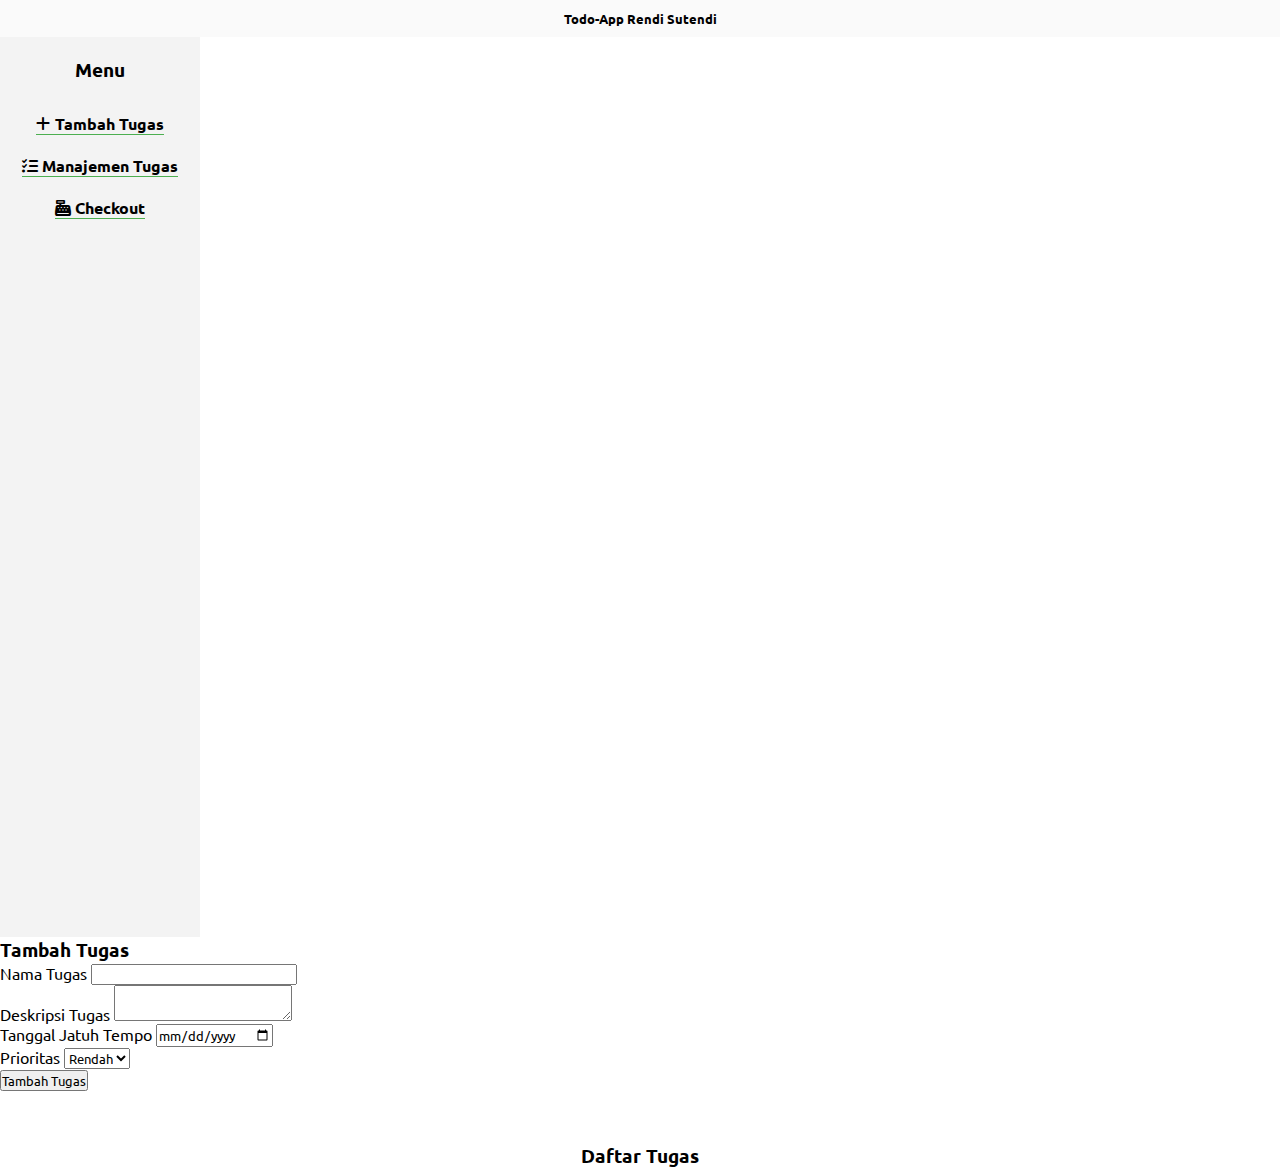
<file: index.html>
<!DOCTYPE html>
<html lang="en">
  <head>
    <meta charset="UTF-8" />
    <meta name="viewport" content="width=device-width, initial-scale=1.0" />
    <title>Todo-App</title>
    <link rel="stylesheet" href="style.css" />
    <link
      rel="stylesheet"
      href="https://cdnjs.cloudflare.com/ajax/libs/font-awesome/6.4.0/css/all.min.css"
    />
    <link rel="preconnect" href="https://fonts.googleapis.com" />
    <link rel="preconnect" href="https://fonts.gstatic.com" crossorigin />
    <link
      href="https://fonts.googleapis.com/css2?family=Inder&family=Karla:ital,wght@0,200..800;1,200..800&family=Quicksand:wght@300..700&family=Ubuntu:ital,wght@0,300;0,400;0,500;0,700;1,300;1,400;1,500;1,700&display=swap"
      rel="stylesheet"
    />
  </head>
  <body>
    <header>
      <h5>Todo-App Rendi Sutendi</h5>
    </header>
    <main>
      <aside class="sidebar" id="sidebar">
        <h3>Menu</h3>
        <ul>
          <li>
            <a href="#" class="sidebar-link">
              <i class="fa-solid fa-plus"></i> Tambah Tugas
            </a>
          </li>
          <li>
            <a href="#taskList" class="sidebar-link">
              <i class="fa-solid fa-tasks"></i> Manajemen Tugas
            </a>
          </li>
          <li>
            <a href="checkout.html" class="sidebar-link">
              <i class="fa-solid fa-cash-register"></i> Checkout
            </a>
          </li>
        </ul>
      </aside>
      <article class="content">
        <h3 id="formTitle">Tambah Tugas</h3>
        <form id="taskForm" action="" method="post">
          <div class="form-group">
            <label for="taskName">Nama Tugas</label>
            <input type="text" id="taskName" name="taskName" required />
          </div>
          <div class="form-group">
            <label for="taskDescription">Deskripsi Tugas</label>
            <textarea
              id="taskDescription"
              name="taskDescription"
              required
            ></textarea>
          </div>
          <div class="form-group">
            <label for="dueDate">Tanggal Jatuh Tempo</label>
            <input type="date" id="dueDate" name="dueDate" required />
          </div>
          <div class="form-group">
            <label for="priority">Prioritas</label>
            <select id="priority" name="priority" required>
              <option value="low">Rendah</option>
              <option value="medium">Sedang</option>
              <option value="high">Tinggi</option>
            </select>
          </div>
          <div class="form-group">
            <button type="submit" class="btn-submit">Tambah Tugas</button>
          </div>
        </form>
        <br />
        <div id="taskList" class="task-list" style="margin-top: 32px">
          <h3 align="center">Daftar Tugas</h3>
          <!-- Daftar tugas akan muncul di sini -->
        </div>
      </article>
    </main>
    <script src="script.js"></script>
  </body>
</html>
</file>
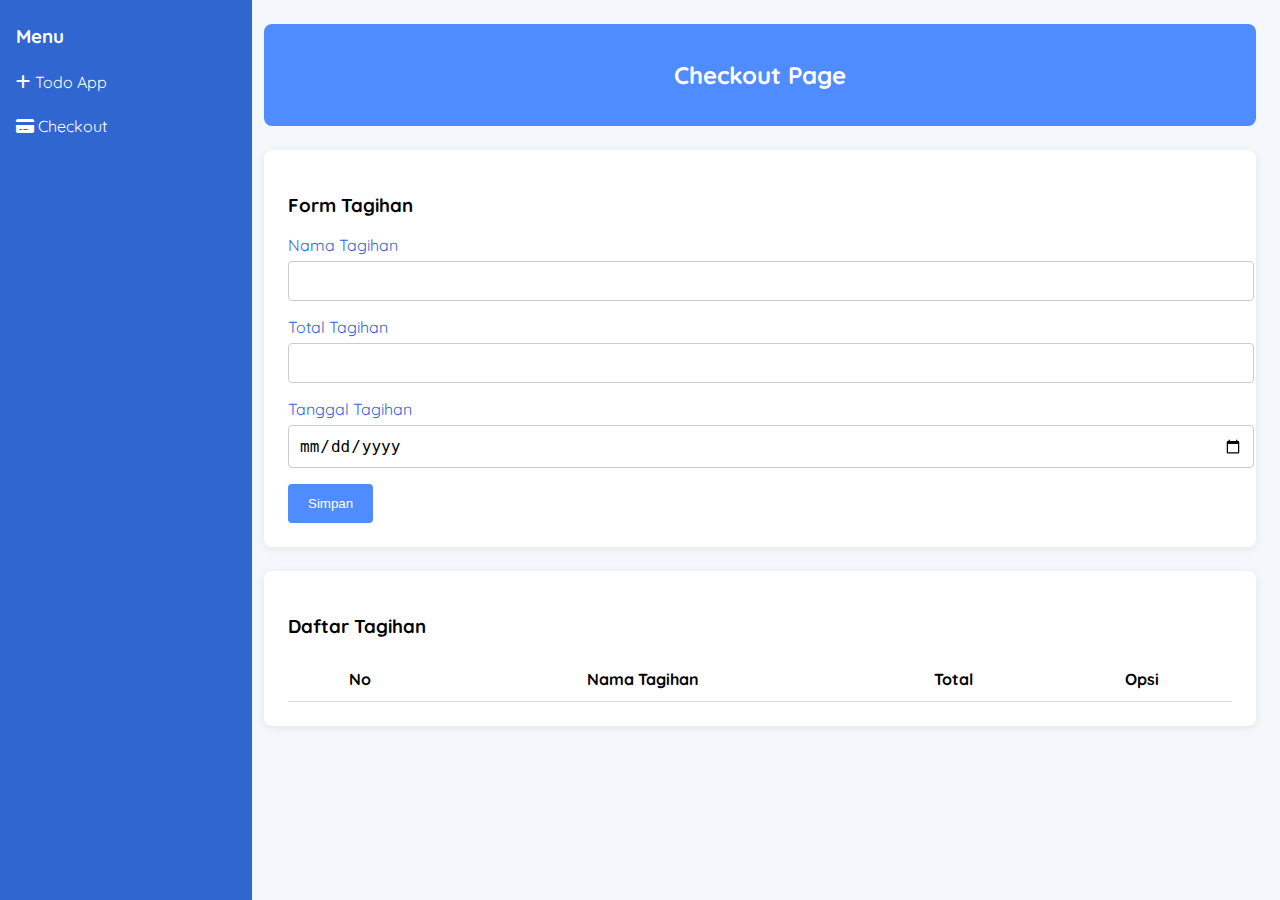
<file: checkout.html>
<!DOCTYPE html>
<html lang="en">
  <head>
    <meta charset="UTF-8" />
    <meta name="viewport" content="width=device-width, initial-scale=1.0" />
    <title>Checkout</title>
    <link
      rel="stylesheet"
      href="https://cdnjs.cloudflare.com/ajax/libs/font-awesome/6.4.0/css/all.min.css"
    />
    <link
      href="https://fonts.googleapis.com/css2?family=Quicksand:wght@400;600&display=swap"
      rel="stylesheet"
    />
    <link rel="stylesheet" href="checkout.css" />
  </head>
  <body>
    <aside class="sidebar">
      <h3>Menu</h3>
      <ul>
        <li>
          <a href="index.html" class="sidebar-link"
            ><i class="fa-solid fa-plus"></i> Todo App</a
          >
        </li>
        <li>
          <a href="#" class="sidebar-link"
            ><i class="fa-solid fa-credit-card"></i> Checkout</a
          >
        </li>
      </ul>
    </aside>
    <main>
      <header>
        <h2>Checkout Page</h2>
      </header>

      <section class="checkout-form-section">
        <h3>Form Tagihan</h3>
        <form id="checkout-form">
          <div class="form-group">
            <label for="nama-tagihan">Nama Tagihan</label>
            <input type="text" id="nama-tagihan" name="nama-tagihan" required />
          </div>
          <div class="form-group">
            <label for="total-tagihan">Total Tagihan</label>
            <input
              type="number"
              id="total-tagihan"
              name="total-tagihan"
              required
              min="0"
            />
          </div>
          <div class="form-group">
            <label for="tanggal-tagihan">Tanggal Tagihan</label>
            <input
              type="date"
              id="tanggal-tagihan"
              name="tanggal-tagihan"
              required
            />
          </div>
          <button type="submit">Simpan</button>
        </form>
      </section>

      <section class="tagihan-table-section">
        <h3>Daftar Tagihan</h3>
        <table>
          <thead>
            <tr>
              <th>No</th>
              <th>Nama Tagihan</th>
              <th>Total</th>
              <th>Opsi</th>
            </tr>
          </thead>
          <tbody id="tagihan-table-body">
            <!-- Data tagihan -->
          </tbody>
        </table>
      </section>
    </main>

    <script src="checkout.js"></script>
  </body>
</html>
</file>
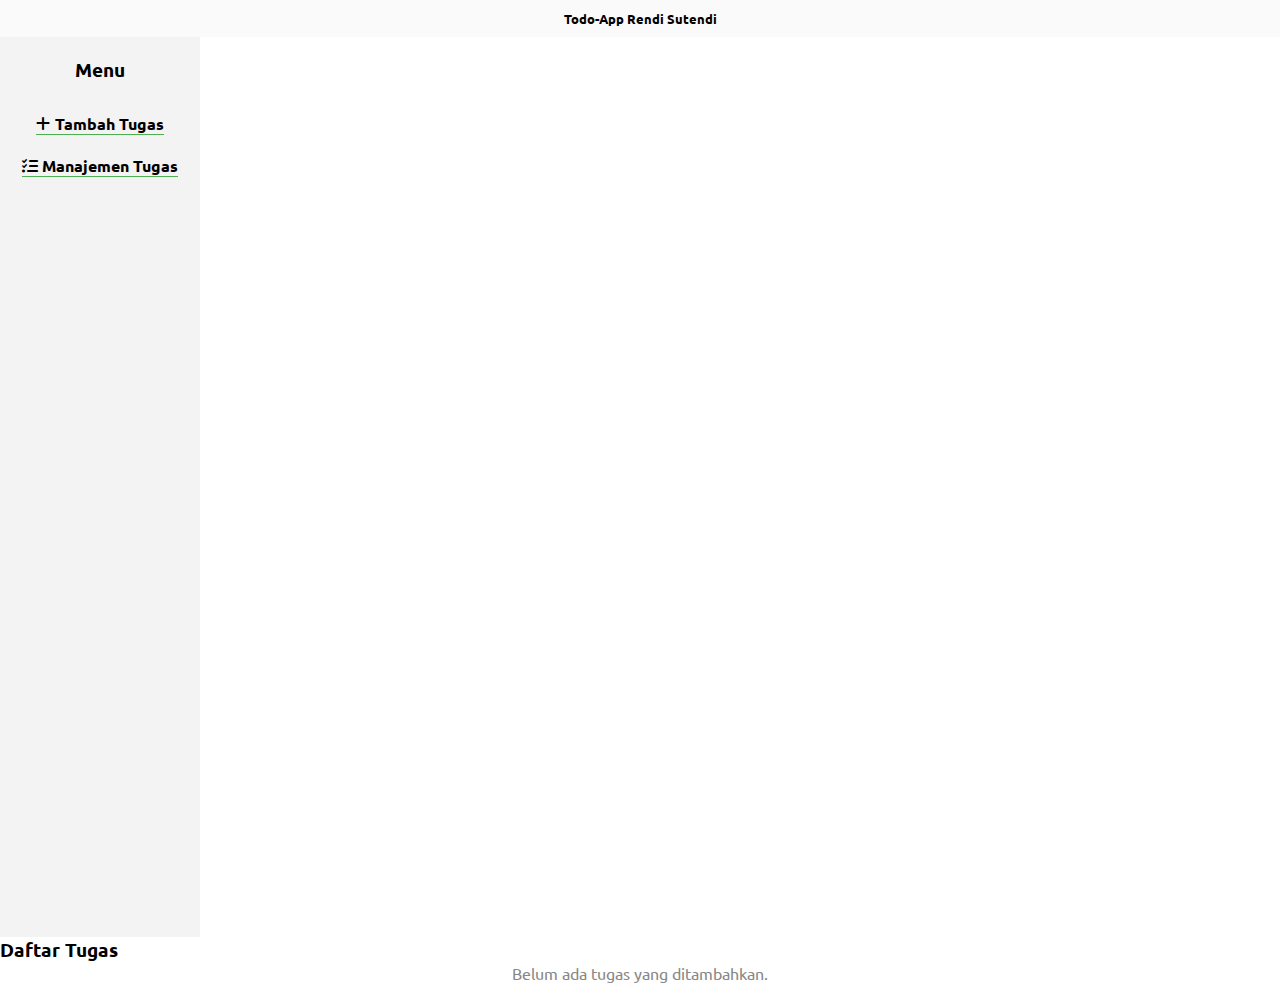
<file: daftar-tugas.html>
<!DOCTYPE html>
<html lang="en">
  <head>
    <meta charset="UTF-8" />
    <meta name="viewport" content="width=device-width, initial-scale=1.0" />
    <title>Daftar Tugas</title>
    <link rel="stylesheet" href="style.css" />
    <link
      rel="stylesheet"
      href="https://cdnjs.cloudflare.com/ajax/libs/font-awesome/6.4.0/css/all.min.css"
    />
    <link
      href="https://fonts.googleapis.com/css2?family=Inder&family=Karla:ital,wght@0,200..800;1,200..800&family=Quicksand:wght@300..700&family=Ubuntu:ital,wght@0,300;0,400;0,500;0,700;1,300;1,400;1,500;1,700&display=swap"
      rel="stylesheet"
    />
  </head>
  <body>
    <header>
      <h5>Todo-App Rendi Sutendi</h5>
    </header>
    <main>
      <aside class="sidebar">
        <h3>Menu</h3>
        <ul>
          <li>
            <a href="index.html">
              <i class="fa-solid fa-plus"></i> Tambah Tugas</a
            >
          </li>
          <li>
            <a href="#"> <i class="fa-solid fa-tasks"></i> Manajemen Tugas</a>
          </li>
        </ul>
      </aside>
      <article class="content">
        <h3>Daftar Tugas</h3>
        <div id="taskList" class="task-list">
          <!-- Daftar tugas akan muncul di sini -->
        </div>
      </article>
    </main>
    <script>
      // Ambil data tugas dari localStorage
      const taskList = JSON.parse(localStorage.getItem("tasks")) || [];
      const taskListDiv = document.getElementById("taskList");
      if (taskList.length === 0) {
        taskListDiv.innerHTML =
          '<p style="text-align:center;color:#888;">Belum ada tugas yang ditambahkan.</p>';
      } else {
        taskList.forEach((task, idx) => {
          const taskCard = document.createElement("div");
          taskCard.className = "task-card";
          taskCard.innerHTML = `
            <div class="task-header">
              <span class="task-title">${task.taskName}</span>
              <span class="task-priority priority-${task.priority}">${
            task.priority.charAt(0).toUpperCase() + task.priority.slice(1)
          }</span>
            </div>
            <div class="task-desc">${task.taskDescription}</div>
            <div class="task-footer">
              <span class="task-date"><i class='fa-solid fa-calendar-days'></i> ${
                task.dueDate
              }</span>
            </div>
          `;
          taskListDiv.appendChild(taskCard);
        });
      }
    </script>
  </body>
</html>
</file>
<file: style.css>
* {
  box-sizing: border-box;
  margin: 0;
  padding: 0;
  font-family: "Ubuntu", sans-serif;
}

header {
  background-color: #fafafa;
  color: #000000;
  padding: 10px 20px;
  text-align: center;
}
aside {
  display: flex;
  flex-direction: column;
  background-color: #f3f3f3;
  width: 200px;
  height: 100vh;
  align-items: center;
}
aside h3 {
  margin-bottom: 20px;
  margin-top: 20px;
}
aside ul li a {
  text-decoration: none;
  color: #000000;
  font-weight: bold;
}
aside ul {
  display: flex;
  flex-direction: column;
  align-items: center;
  list-style: none;
}
aside ul li {
  margin: 10px;
  border-bottom: #4caf50 solid 1px;
}
</file>
<file: checkout.css>
body {
  font-family: "Quicksand", sans-serif;
  margin: 0;
  background-color: #f4f7fc;
  display: flex;
}

.sidebar {
  width: 220px;
  background-color: #2f66d0;
  color: white;
  min-height: 100vh;
  padding: 24px 16px;
  position: fixed;
  top: 0;
  left: 0;
}

.sidebar h3 {
  margin-top: 0;
  margin-bottom: 16px;
}

.sidebar ul {
  list-style: none;
  padding: 0;
}

.sidebar-link {
  display: block;
  color: white;
  text-decoration: none;
  padding: 8px 0;
  margin-bottom: 8px;
  transition: 0.2s;
}

.sidebar-link:hover {
  color: #cce2ff;
}

main {
  margin-left: 240px;
  padding: 24px;
  flex: 1;
}

header {
  background: #4f8cff;
  color: white;
  padding: 16px;
  text-align: center;
  border-radius: 8px;
}

.checkout-form-section,
.tagihan-table-section {
  background: white;
  padding: 24px;
  border-radius: 8px;
  margin-top: 24px;
  box-shadow: 0 2px 8px rgba(0, 0, 0, 0.08);
}

.form-group {
  margin-bottom: 16px;
}

.form-group label {
  display: block;
  margin-bottom: 6px;
  color: #2f66d0;
}

.form-group input {
  width: 100%;
  padding: 10px;
  border-radius: 4px;
  border: 1px solid #ccc;
  font-size: 1rem;
}

button {
  background-color: #4f8cff;
  color: white;
  border: none;
  padding: 12px 20px;
  border-radius: 4px;
  cursor: pointer;
  transition: 0.2s;
}

button:hover {
  background-color: #2f66d0;
}

table {
  width: 100%;
  border-collapse: collapse;
}

th,
td {
  padding: 12px;
  border-bottom: 1px solid #ddd;
  text-align: center;
}

@media (max-width: 768px) {
  .sidebar {
    position: relative;
    width: 100%;
    height: auto;
  }

  main {
    margin-left: 0;
  }
}
</file>
